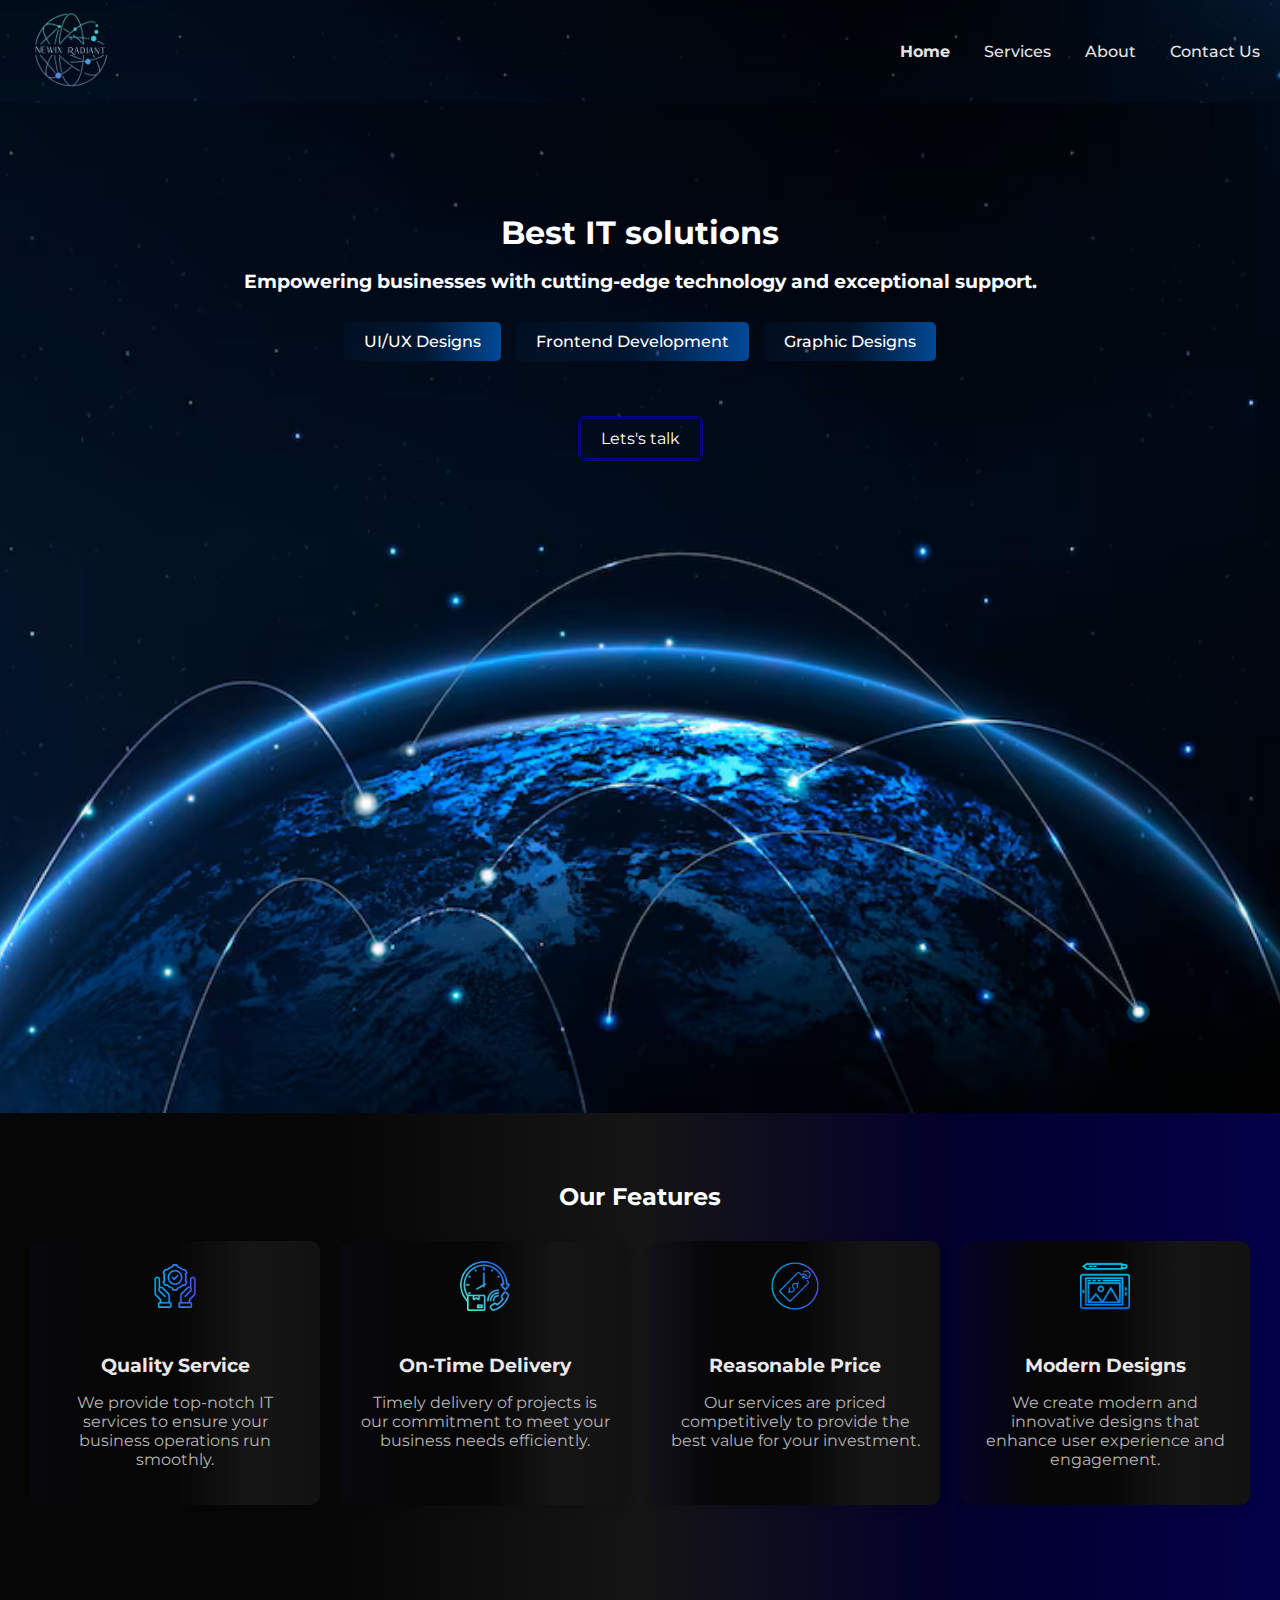
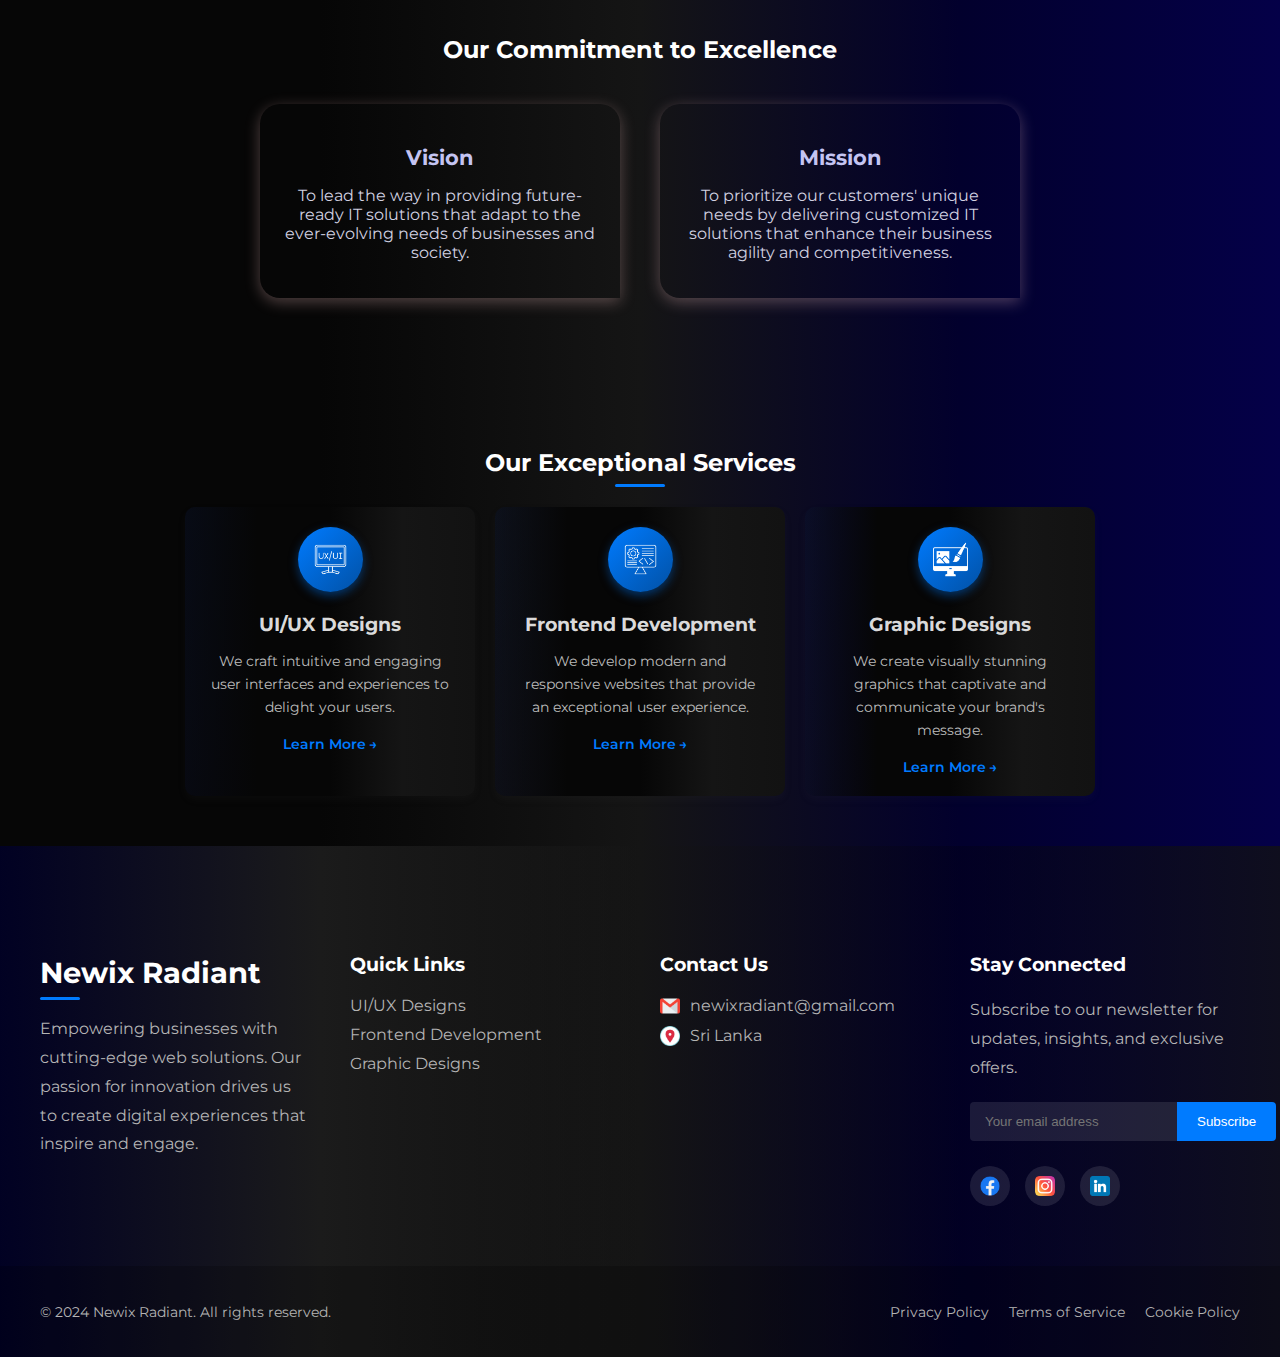
<file: index.html>
<!DOCTYPE html>
<html lang="en">

<head>
    <meta charset="UTF-8">
    <meta name="viewport" content="width=device-width, initial-scale=1.0">
    <title>Newix Radiant</title>
    <link rel="stylesheet" href="global.css">
    <link rel="stylesheet" href="index.css">
    <script async src="https://pagead2.googlesyndication.com/pagead/js/adsbygoogle.js?client=ca-pub-4521774300693855"
     crossorigin="anonymous"></script>
</head>

<body>

    <header>
        <img src="assets/newixradiant.png" class="logo" alt="Newix Radiant">
        <nav>
            <a href="index.html"  class="active">Home</a>
            <a href="index.html#services">Services</a>
            <a href="about.html">About</a>
            <a href="contact.html">Contact Us</a>
        </nav>
    </header>

    <section class="main-banner">
        <h1>Best IT solutions</h1>
        <h3>Empowering businesses with cutting-edge technology and exceptional support.</h3>
        <nav class="banner_links">
            <a href="uiux.html">UI/UX Designs</a>
            <a href="frontend.html">Frontend Development</a>
            <a href="graphic.html">Graphic Designs</a>
        </nav>
        <a href="contact.html" class="cta-button">Lets's talk</a>
    </section>
    <section class="features">
        <h2>Our Features</h2>
        <div class="features-container">
            <div class="feature">
                <img src="assets/quality-service.png" alt="Quality Service Icon">
                <h3>Quality Service</h3>
                <p>We provide top-notch IT services to ensure your business operations run smoothly.</p>
            </div>
            <div class="feature">
                <img src="assets/ontime-delivery.png" alt="On-Time Delivery Icon">
                <h3>On-Time Delivery</h3>
                <p>Timely delivery of projects is our commitment to meet your business needs efficiently.</p>
            </div>
            <div class="feature">
                <img src="assets/reasonable-price.png" alt="Reasonable Price Icon">
                <h3>Reasonable Price</h3>
                <p>Our services are priced competitively to provide the best value for your investment.</p>
            </div>
            <div class="feature">
                <img src="assets/modern-designs.png" alt="Modern Designs Icon">
                <h3>Modern Designs</h3>
                <p>We create modern and innovative designs that enhance user experience and engagement.</p>
            </div>
        </div>
    </section>
    <section class="vision_mission">
        <h2>Our Commitment to Excellence</h2>
        <section class="vision_mission_container">
            <div class="vision">
                <h3>Vision</h3>
                <p>To lead the way in providing future-ready IT solutions that adapt to the ever-evolving needs of
                    businesses and society.</p>
            </div>
            <div class="mission">
                <h3>Mission</h3>
                <p>To prioritize our customers' unique needs by delivering customized IT solutions that enhance their
                    business agility and competitiveness.</p>
            </div>
        </section>
    </section>
    <section class="services" id="services">
        <h2>Our Exceptional Services</h2>
        <div class="services-container">
            <div class="service">
                <div class="service-icon">
                    <img src="assets/uiux-service.png" alt="UI/UX Designs">
                </div>
                <h3>UI/UX Designs</h3>
                <p>We craft intuitive and engaging user interfaces and experiences to delight your users.</p>
                <a href="uiux.html" class="learn-more">Learn More</a>
            </div>
            <div class="service">
                <div class="service-icon">
                    <img src="assets/frontend_service.png" alt="Frontend Development">
                </div>
                <h3>Frontend Development</h3>
                <p>We develop modern and responsive websites that provide an exceptional user experience.</p>
                <a href="frontend.html" class="learn-more">Learn More</a>
            </div>
            <div class="service">
                <div class="service-icon">
                    <img src="assets/graphic_service.png" alt="Graphic Designs">
                </div>
                <h3>Graphic Designs</h3>
                <p>We create visually stunning graphics that captivate and communicate your brand's message.</p>
                <a href="graphic.html" class="learn-more">Learn More</a>
            </div>
        </div>
    </section>

    <footer class="footer">
        <div class="footer-top">
            <div class="container">
                <div class="footer-grid">
                    <div class="footer-column">
                        <h3>Newix Radiant</h3>
                        <p>Empowering businesses with cutting-edge web solutions. Our passion for innovation drives us
                            to create digital experiences that inspire and engage.</p>
                    </div>
                    <div class="footer-column">
                        <h4>Quick Links</h4>
                        <ul>
                            <li><a href="uiux.html">UI/UX Designs</a></li>
                            <li><a href="frontend.html">Frontend Development</a></li>
                            <li><a href="graphic.html">Graphic Designs</a></li>
                        </ul>
                    </div>
                    <div class="footer-column">
                        <h4>Contact Us</h4>
                        <ul>
                            <li>
                                <img src="assets/gmail.png" class="icon">
                                <a href="mailto:newixradiant@gmail.com">newixradiant@gmail.com</a>
                            </li>
                            <li>
                                <img src="assets/location.png" class="icon">
                                <a href="https://maps.app.goo.gl/mmTsH3oWDugHhXjZ8">Sri Lanka</a>
                            </li>
                        </ul>
                    </div>

                    <div class="footer-column">
                        <h4>Stay Connected</h4>
                        <p>Subscribe to our newsletter for updates, insights, and exclusive offers.</p>
                        <form id="subscribeForm" class="subscribe-form">
                            <input type="hidden" name="access_key" value="99683806-dc40-4cf8-a67b-b9ac26b659de">
                            <input type="email" name="email" placeholder="Your email address" required>
                            <button type="submit">Subscribe</button>
                        </form>

                        <div id="successMessage" style="display: none;">
                            Thank you! Your email has been successfully subscribed.
                        </div>

                        <div class="social-links">
                            <a href="https://www.facebook.com/profile.php?id=61560334959215&mibextid=ZbWKwL"
                                class="social-icon"><img src="assets/facebook.png"></i></a>
                            <a href="https://www.instagram.com/newix_radiant?igsh=Y2RmNTZjZTl6ZnBi"
                                class="social-icon"><img src="assets/instagram.png"></i></a>
                            <a href="www.linkedin.com/in/newixradiant" class="social-icon"><img
                                    src="assets/linkedin.png"></i></a>
                        </div>
                    </div>
                </div>
            </div>
        </div>
        <div class="footer-bottom">
            <div class="container">
                <p class="copyright">&copy; 2024 Newix Radiant. All rights reserved.</p>
                <ul class="legal-links">
                    <li><a href="legal.html#privacy-policy">Privacy Policy</a></li>
                    <li><a href="legal.html#terms">Terms of Service</a></li>
                    <li><a href="legal.html#cookies">Cookie Policy</a></li>
                </ul>
            </div>
        </div>
    </footer>

    <script>
        document.getElementById('subscribeForm').addEventListener('submit', function (e) {
            e.preventDefault(); // Prevent the default form submission

            var form = e.target;
            var formData = new FormData(form);

            fetch('https://api.web3forms.com/submit', {
                method: 'POST',
                body: formData
            })
                .then(response => response.json())
                .then(data => {
                    if (data.success) {
                        // Show success message
                        document.getElementById('successMessage').style.display = 'block';
                        // Clear the form
                        form.reset();
                    } else {
                        // Handle errors if needed
                        console.error('Form submission failed:', data);
                        alert('Form submission failed. Please try again.');
                    }
                })
                .catch(error => {
                    console.error('Error:', error);
                    alert('An error occurred. Please try again.');
                });
        });
    </script>

</body>

</html>
</file>
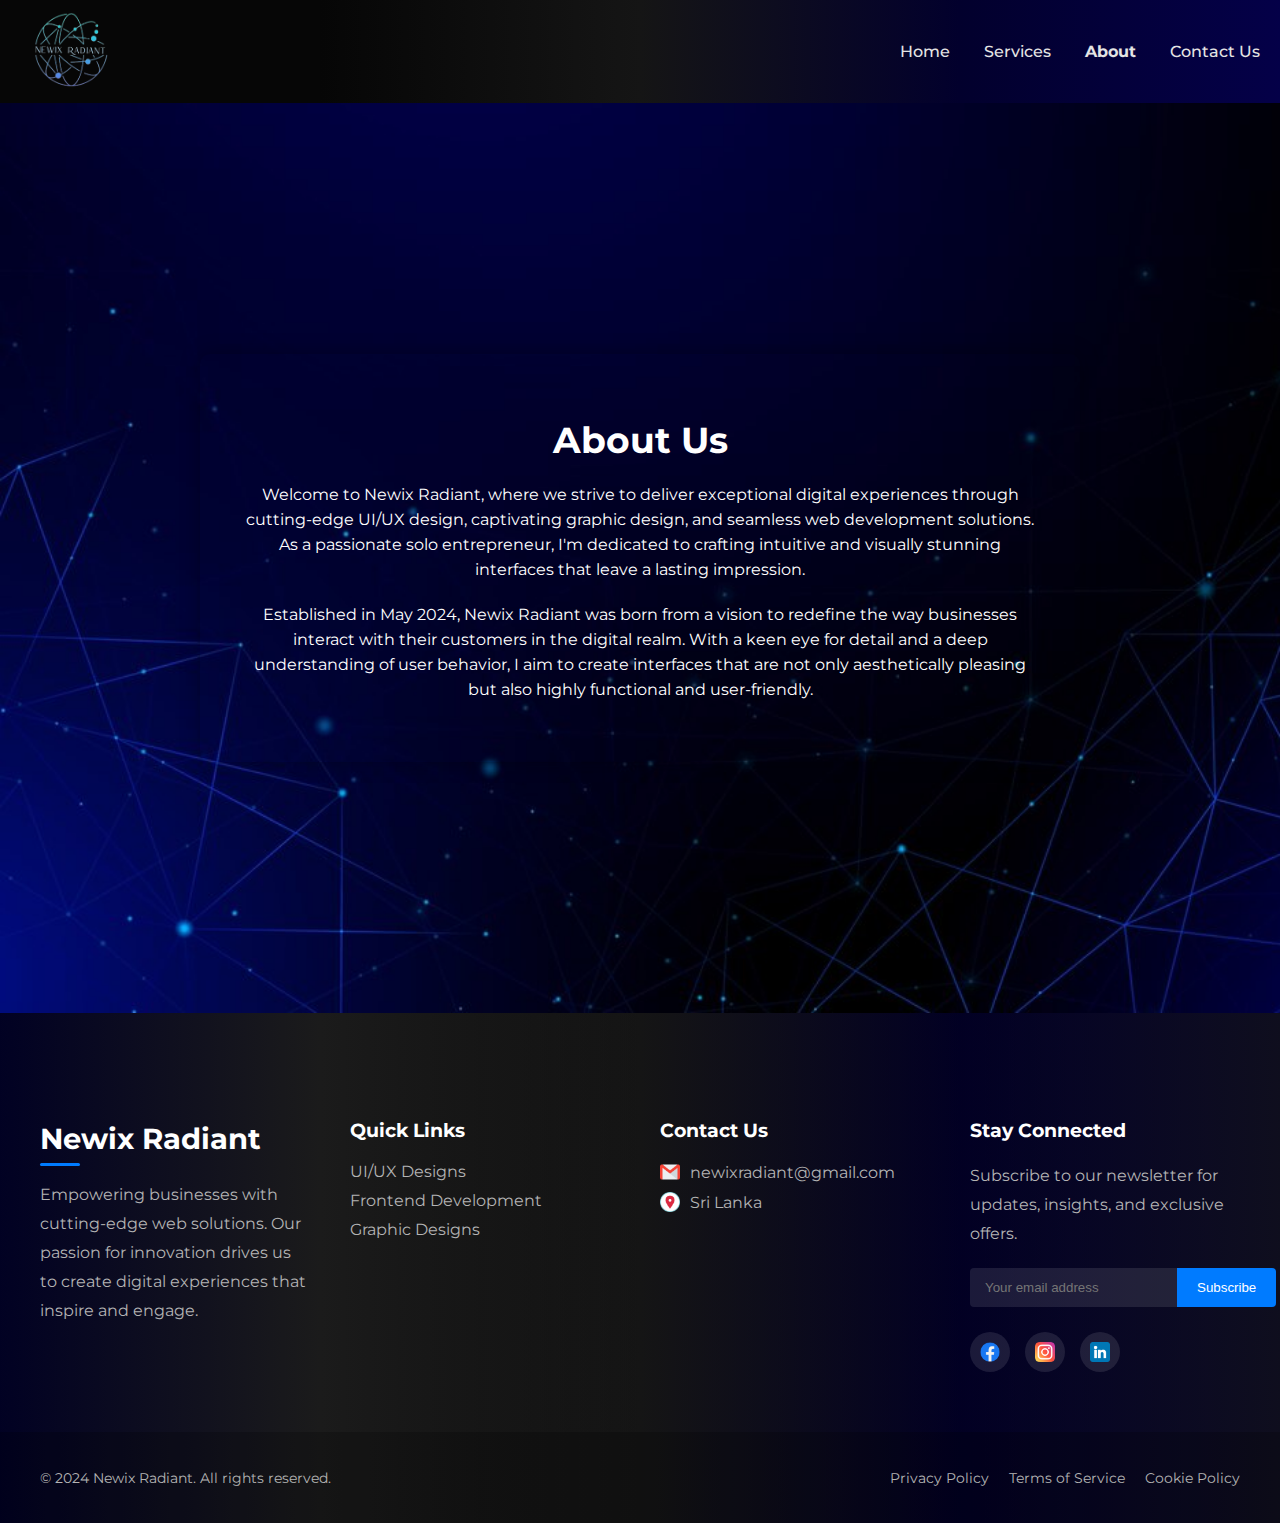
<file: about.html>
<!DOCTYPE html>
<html lang="en">

<head>
    <meta charset="UTF-8">
    <meta name="viewport" content="width=device-width, initial-scale=1.0">
    <title>Newix Radiant</title>
    <link rel="stylesheet" href="global.css">
    <link rel="stylesheet" href="about.css">
    <script async src="https://pagead2.googlesyndication.com/pagead/js/adsbygoogle.js?client=ca-pub-4521774300693855"
     crossorigin="anonymous"></script>
</head>

<body>

    <header>
        <img src="assets/newixradiant.png" class="logo" alt="Newix Radiant">
        <nav>
            <a href="index.html">Home</a>
            <a href="index.html#services">Services</a>
            <a href="about.html" class="active">About</a>
            <a href="contact.html">Contact Us</a>
        </nav>
    </header>
    <section class="about_section">
        <div class="about_content">
            <h1>About Us</h1>
            <p>Welcome to Newix Radiant, where we strive to deliver exceptional digital experiences through cutting-edge
                UI/UX design, captivating graphic design, and seamless web development solutions. As a passionate solo
                entrepreneur, I'm dedicated to crafting intuitive and visually stunning interfaces that leave a lasting
                impression.</p>
            <p>Established in May 2024, Newix Radiant was born from a vision to redefine the way businesses interact
                with
                their customers in the digital realm. With a keen eye for detail and a deep understanding of user
                behavior, I aim to create interfaces that are not only aesthetically pleasing but also highly functional
                and user-friendly.</p>
        </div>
    </section>

    <footer class="footer">
        <div class="footer-top">
            <div class="container">
                <div class="footer-grid">
                    <div class="footer-column">
                        <h3>Newix Radiant</h3>
                        <p>Empowering businesses with cutting-edge web solutions. Our passion for innovation drives us
                            to create digital experiences that inspire and engage.</p>
                    </div>
                    <div class="footer-column">
                        <h4>Quick Links</h4>
                        <ul>
                            <li><a href="uiux.html">UI/UX Designs</a></li>
                            <li><a href="frontend.html">Frontend Development</a></li>
                            <li><a href="graphic.html">Graphic Designs</a></li>
                        </ul>
                    </div>
                    <div class="footer-column">
                        <h4>Contact Us</h4>
                        <ul>
                            <li>
                                <img src="assets/gmail.png" class="icon">
                                <a href="mailto:newixradiant@gmail.com">newixradiant@gmail.com</a>
                            </li>
                            <li>
                                <img src="assets/location.png" class="icon">
                                <a href="https://maps.app.goo.gl/mmTsH3oWDugHhXjZ8">Sri Lanka</a>
                            </li>
                        </ul>
                    </div>

                    <div class="footer-column">
                        <h4>Stay Connected</h4>
                        <p>Subscribe to our newsletter for updates, insights, and exclusive offers.</p>
                        <form id="subscribeForm" class="subscribe-form">
                            <input type="hidden" name="access_key" value="99683806-dc40-4cf8-a67b-b9ac26b659de">
                            <input type="email" name="email" placeholder="Your email address" required>
                            <button type="submit">Subscribe</button>
                        </form>

                        <div id="successMessage" style="display: none;">
                            Thank you! Your email has been successfully subscribed.
                        </div>

                        <div class="social-links">
                            <a href="https://www.facebook.com/profile.php?id=61560334959215&mibextid=ZbWKwL"
                                class="social-icon"><img src="assets/facebook.png"></i></a>
                            <a href="https://www.instagram.com/newix_radiant?igsh=Y2RmNTZjZTl6ZnBi"
                                class="social-icon"><img src="assets/instagram.png"></i></a>
                            <a href="www.linkedin.com/in/newixradiant" class="social-icon"><img
                                    src="assets/linkedin.png"></i></a>
                        </div>
                    </div>
                </div>
            </div>
        </div>
        <div class="footer-bottom">
            <div class="container">
                <p class="copyright">&copy; 2024 Newix Radiant. All rights reserved.</p>
                <ul class="legal-links">
                    <li><a href="legal.html#privacy-policy">Privacy Policy</a></li>
                    <li><a href="legal.html#terms">Terms of Service</a></li>
                    <li><a href="legal.html#cookies">Cookie Policy</a></li>
                </ul>
            </div>
        </div>
    </footer>

    <script>
        document.getElementById('subscribeForm').addEventListener('submit', function (e) {
            e.preventDefault(); // Prevent the default form submission

            var form = e.target;
            var formData = new FormData(form);

            fetch('https://api.web3forms.com/submit', {
                method: 'POST',
                body: formData
            })
                .then(response => response.json())
                .then(data => {
                    if (data.success) {
                        // Show success message
                        document.getElementById('successMessage').style.display = 'block';
                        // Clear the form
                        form.reset();
                    } else {
                        // Handle errors if needed
                        console.error('Form submission failed:', data);
                        alert('Form submission failed. Please try again.');
                    }
                })
                .catch(error => {
                    console.error('Error:', error);
                    alert('An error occurred. Please try again.');
                });
        });
    </script>

</body>

</html>
</file>
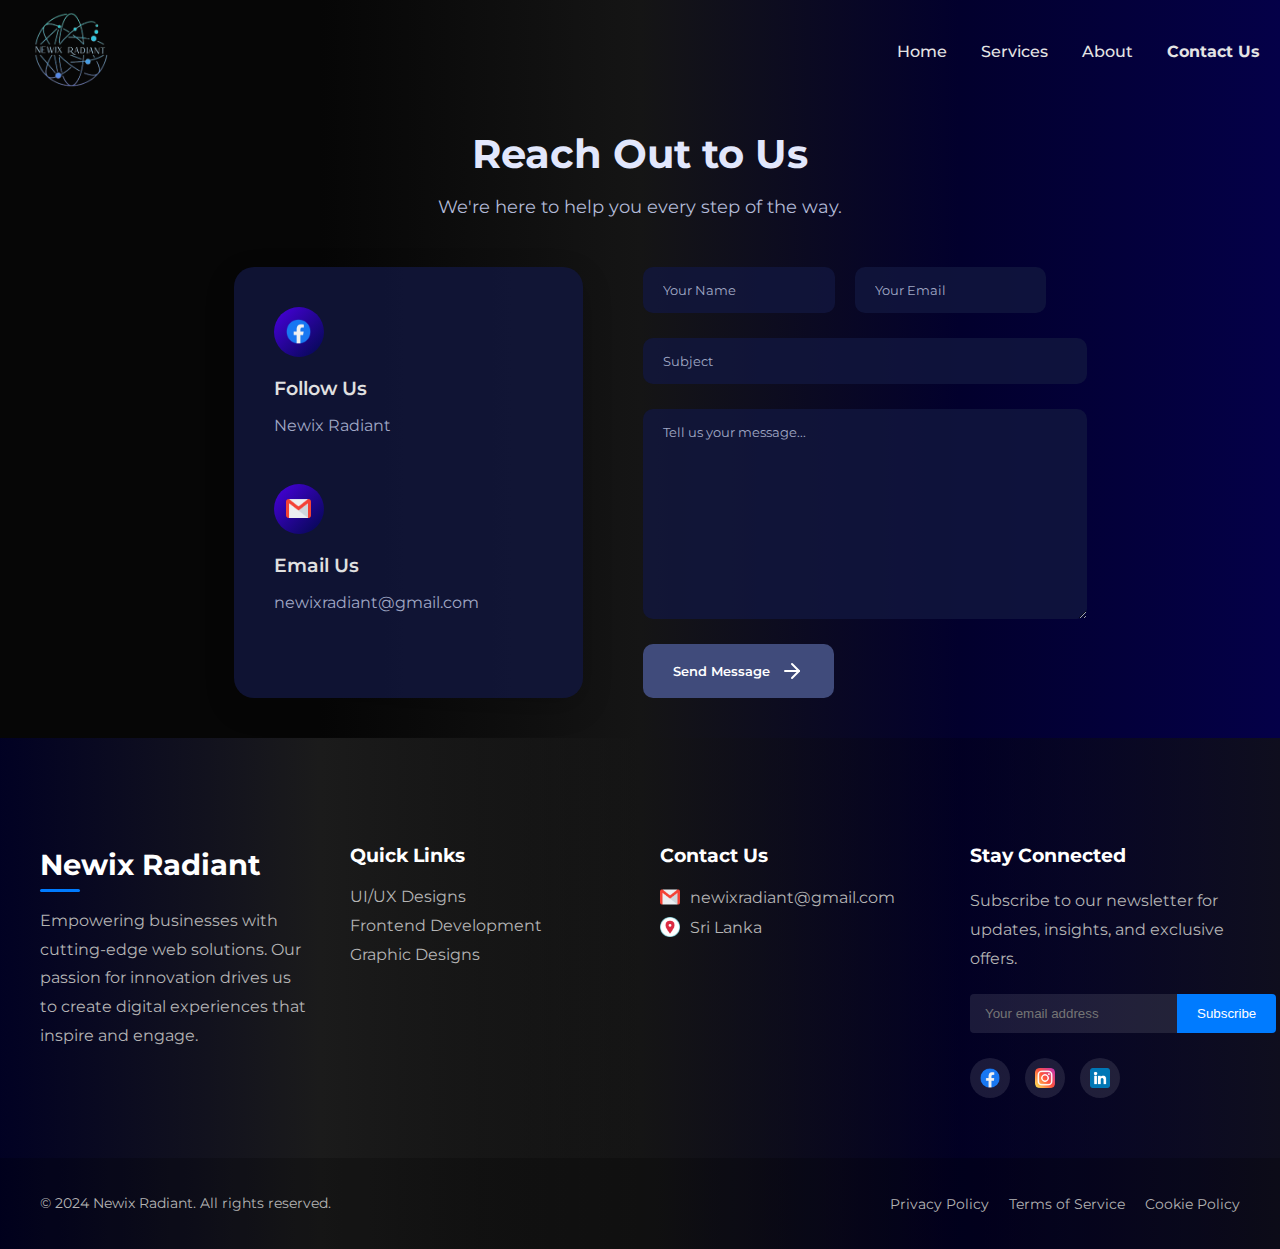
<file: contact.html>
<!DOCTYPE html>
<html lang="en">

<head>
    <meta charset="UTF-8">
    <meta name="viewport" content="width=device-width, initial-scale=1.0">
    <title>Newix Radiant</title>
    <link rel="stylesheet" href="global.css">
    <link rel="stylesheet" href="contact.css">
    <script async src="https://pagead2.googlesyndication.com/pagead/js/adsbygoogle.js?client=ca-pub-4521774300693855"
     crossorigin="anonymous"></script>
</head>

<body>

    <header>
        <img src="assets/newixradiant.png" class="logo" alt="Newix Radiant">
        <nav>
            <a href="index.html">Home</a>
            <a href="index.html#services">Services</a>
            <a href="about.html">About</a>
            <a href="contact.html" class="active">Contact Us</a>
        </nav>
    </header>
    <section class="contact_section">
        <div class="container">
            <h1 class="section_title">Reach Out to Us</h1>
            <p class="section_subtitle">We're here to help you every step of the way.</p>

            <div class="contact_wrapper">
                <div class="contact_info">
                    <div class="info_item">
                        <div class="icon_wrapper"><img src="assets/facebook.png" alt="Facebook"></div>
                        <h3>Follow Us</h3>
                        <p><a href="https://www.facebook.com/profile.php?id=61560334959215&mibextid=ZbWKwL"
                                target="_blank">Newix Radiant</a></p>
                    </div>
                    <div class="info_item">
                        <div class="icon_wrapper"><img src="assets/gmail.png" alt="Email"></div>
                        <h3>Email Us</h3>
                        <p><a href="mailto:newixradiant@gmail.com">newixradiant@gmail.com</a></p>
                    </div>
                </div>

                <form id="contactForm" class="contact_form">
                    <input type="hidden" name="access_key" value="99683806-dc40-4cf8-a67b-b9ac26b659de">

                    <div class="form_group">
                        <input type="text" name="name" placeholder="Your Name" required>
                        <input type="email" name="email" placeholder="Your Email" required>
                    </div>
                    <input type="text" name="subject" placeholder="Subject" required>
                    <textarea name="message" placeholder="Tell us your message..." required></textarea>
                    <button type="submit" class="btn_submit">
                        <span>Send Message</span>
                        <svg xmlns="http://www.w3.org/2000/svg" width="24" height="24" viewBox="0 0 24 24" fill="none"
                            stroke="currentColor" stroke-width="2" stroke-linecap="round" stroke-linejoin="round">
                            <line x1="5" y1="12" x2="19" y2="12"></line>
                            <polyline points="12 5 19 12 12 19"></polyline>
                        </svg>
                    </button>
                </form>
                <div id="contactSuccessMessage" style="display: none; color: #ffffff;">
                    Thank you! Your message has been sent successfully. We'll get back to you soon.
                </div>

            </div>
        </div>
    </section>

    <footer class="footer">
        <div class="footer-top">
            <div class="container">
                <div class="footer-grid">
                    <div class="footer-column">
                        <h3>Newix Radiant</h3>
                        <p>Empowering businesses with cutting-edge web solutions. Our passion for innovation drives us
                            to create digital experiences that inspire and engage.</p>
                    </div>
                    <div class="footer-column">
                        <h4>Quick Links</h4>
                        <ul>
                            <li><a href="uiux.html">UI/UX Designs</a></li>
                            <li><a href="frontend.html">Frontend Development</a></li>
                            <li><a href="graphic.html">Graphic Designs</a></li>
                        </ul>
                    </div>
                    <div class="footer-column">
                        <h4>Contact Us</h4>
                        <ul>
                            <li>
                                <img src="assets/gmail.png" class="icon">
                                <a href="mailto:newixradiant@gmail.com">newixradiant@gmail.com</a>
                            </li>
                            <li>
                                <img src="assets/location.png" class="icon">
                                <a href="https://maps.app.goo.gl/mmTsH3oWDugHhXjZ8">Sri Lanka</a>
                            </li>
                        </ul>
                    </div>

                    <div class="footer-column">
                        <h4>Stay Connected</h4>
                        <p>Subscribe to our newsletter for updates, insights, and exclusive offers.</p>
                        <form id="subscribeForm" class="subscribe-form">
                            <input type="hidden" name="access_key" value="99683806-dc40-4cf8-a67b-b9ac26b659de">
                            <input type="email" name="email" placeholder="Your email address" required>
                            <button type="submit">Subscribe</button>
                        </form>

                        <div id="successMessage" style="display: none;">
                            Thank you! Your email has been successfully subscribed.
                        </div>

                        <div class="social-links">
                            <a href="https://www.facebook.com/profile.php?id=61560334959215&mibextid=ZbWKwL"
                                class="social-icon"><img src="assets/facebook.png"></i></a>
                            <a href="https://www.instagram.com/newix_radiant?igsh=Y2RmNTZjZTl6ZnBi"
                                class="social-icon"><img src="assets/instagram.png"></i></a>
                            <a href="www.linkedin.com/in/newixradiant" class="social-icon"><img
                                    src="assets/linkedin.png"></i></a>
                        </div>
                    </div>
                </div>
            </div>
        </div>
        <div class="footer-bottom">
            <div class="container">
                <p class="copyright">&copy; 2024 Newix Radiant. All rights reserved.</p>
                <ul class="legal-links">
                    <li><a href="legal.html#privacy-policy">Privacy Policy</a></li>
                    <li><a href="legal.html#terms">Terms of Service</a></li>
                    <li><a href="legal.html#cookies">Cookie Policy</a></li>
                </ul>
            </div>
        </div>
    </footer>

    <script>
        document.getElementById('subscribeForm').addEventListener('submit', function (e) {
            e.preventDefault(); // Prevent the default form submission

            var form = e.target;
            var formData = new FormData(form);

            fetch('https://api.web3forms.com/submit', {
                method: 'POST',
                body: formData
            })
                .then(response => response.json())
                .then(data => {
                    if (data.success) {
                        // Show success message
                        document.getElementById('successMessage').style.display = 'block';
                        // Clear the form
                        form.reset();
                    } else {
                        // Handle errors if needed
                        console.error('Form submission failed:', data);
                        alert('Form submission failed. Please try again.');
                    }
                })
                .catch(error => {
                    console.error('Error:', error);
                    alert('An error occurred. Please try again.');
                });
        });
    </script>

</body>

</html>
</file>
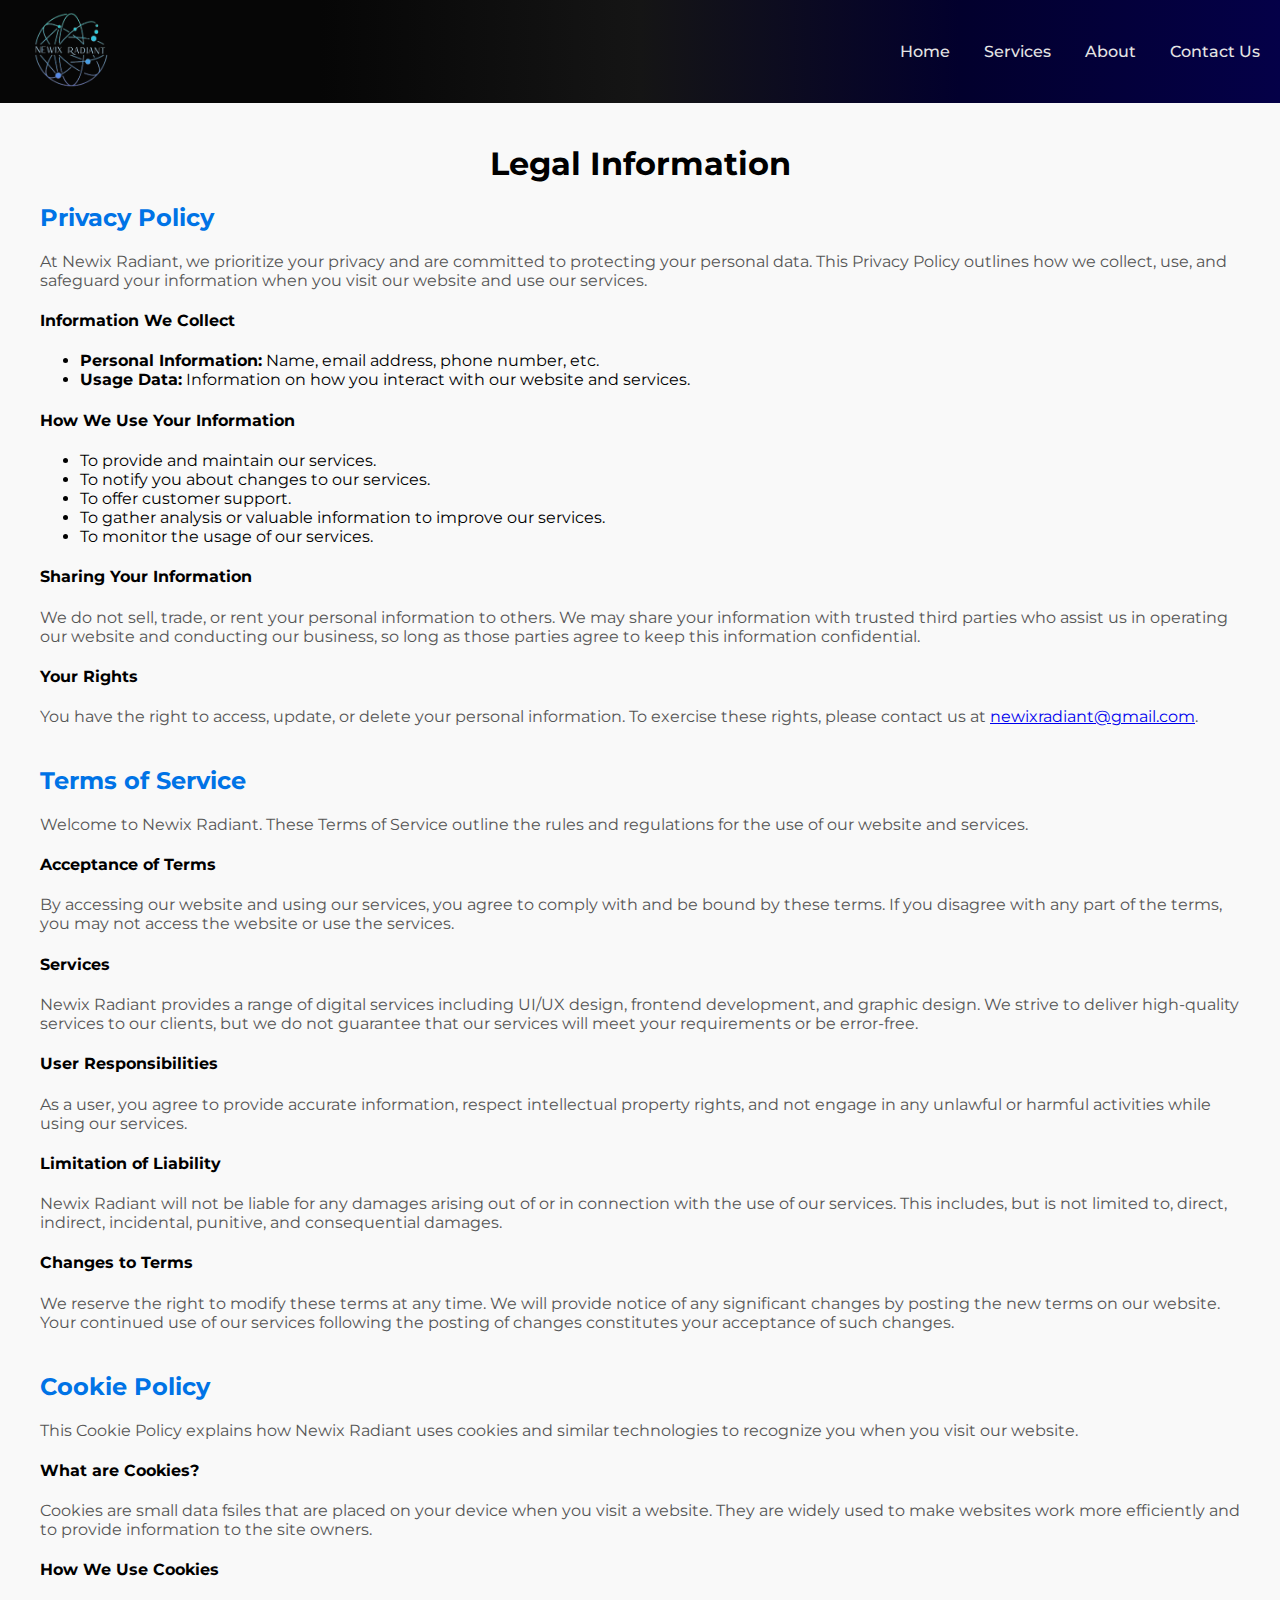
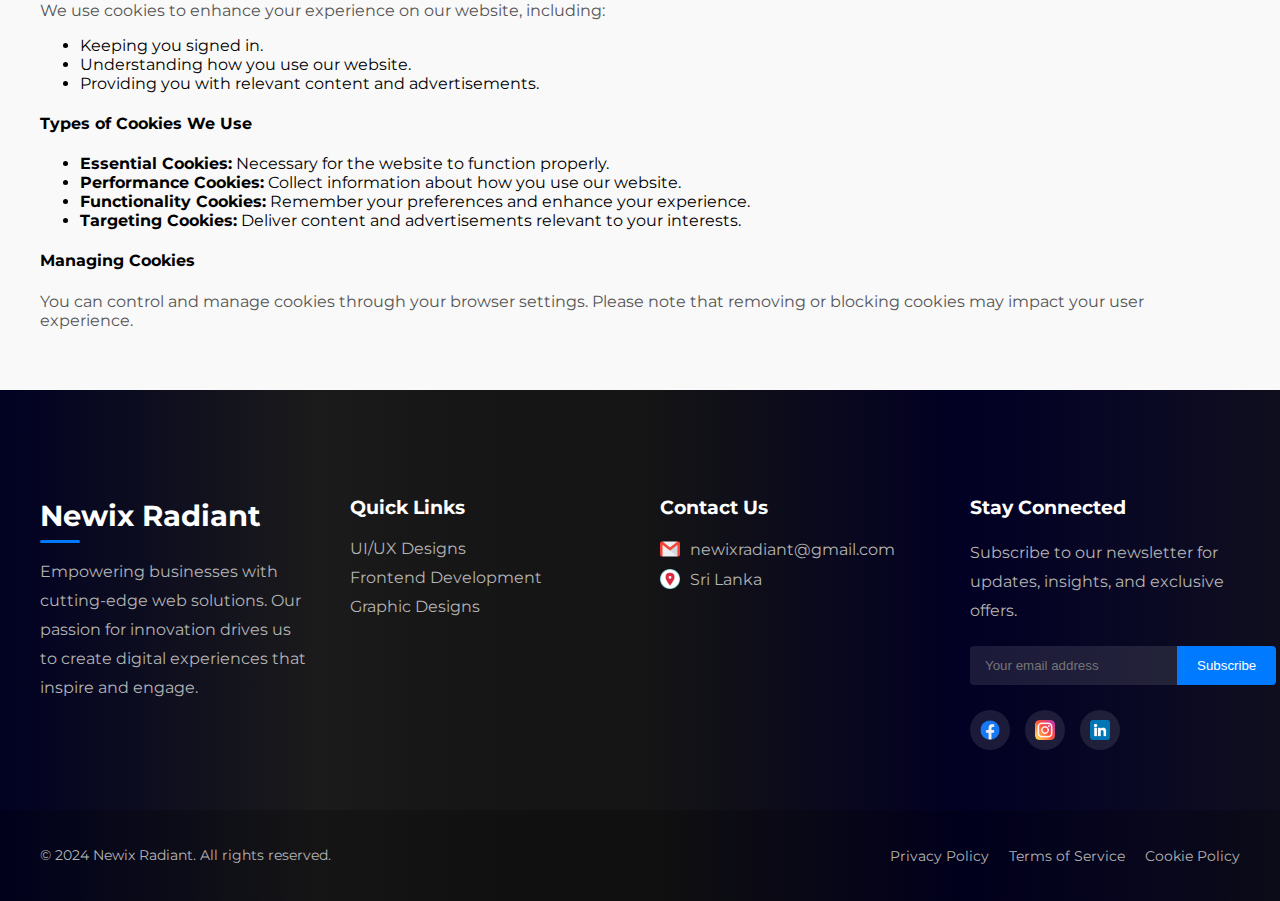
<file: legal.html>
<!DOCTYPE html>
<html lang="en">

<head>
    <meta charset="UTF-8">
    <meta name="viewport" content="width=device-width, initial-scale=1.0">
    <title>Newix Radiant</title>
    <link rel="stylesheet" href="global.css">
    <link rel="stylesheet" href="legal.css">
    <script async src="https://pagead2.googlesyndication.com/pagead/js/adsbygoogle.js?client=ca-pub-4521774300693855"
     crossorigin="anonymous"></script>
</head>

<body>

    <header>
        <img src="assets/newixradiant.png" class="logo" alt="Newix Radiant">
        <nav>
            <a href="index.html">Home</a>
            <a href="index.html#services">Services</a>
            <a href="about.html">About</a>
            <a href="contact.html">Contact Us</a>
        </nav>
    </header>

    <section class="legal-section">
        <div class="container">
            <h1 id="privacy-policy">Legal Information</h1>
            <div class="legal-content">
                <section>
                    <h2>Privacy Policy</h2>
                    <p>At Newix Radiant, we prioritize your privacy and are committed to protecting your personal data.
                        This Privacy Policy outlines how we collect, use, and safeguard your information when you visit
                        our website and use our services.</p>
                    <h4>Information We Collect</h4>
                    <ul>
                        <li><strong>Personal Information:</strong> Name, email address, phone number, etc.</li>
                        <li><strong>Usage Data:</strong> Information on how you interact with our website and services.
                        </li>
                    </ul>
                    <h4>How We Use Your Information</h4>
                    <ul>
                        <li>To provide and maintain our services.</li>
                        <li>To notify you about changes to our services.</li>
                        <li>To offer customer support.</li>
                        <li>To gather analysis or valuable information to improve our services.</li>
                        <li>To monitor the usage of our services.</li>
                    </ul>
                    <h4>Sharing Your Information</h4>
                    <p>We do not sell, trade, or rent your personal information to others. We may share your information
                        with trusted third parties who assist us in operating our website and conducting our business,
                        so long as those parties agree to keep this information confidential.</p>
                    <h4>Your Rights</h4>
                    <p>You have the right to access, update, or delete your personal information. To exercise these
                        rights, please contact us at <a href="mailto:newixradiant@gmail.com">newixradiant@gmail.com</a>.
                    </p>
                </section>
                <section id="terms">
                    <h2>Terms of Service</h2>
                    <p>Welcome to Newix Radiant. These Terms of Service outline the rules and regulations for the use of
                        our website and services.</p>
                    <h4>Acceptance of Terms</h4>
                    <p>By accessing our website and using our services, you agree to comply with and be bound by these
                        terms. If you disagree with any part of the terms, you may not access the website or use the
                        services.</p>
                    <h4>Services</h4>
                    <p>Newix Radiant provides a range of digital services including UI/UX design, frontend development,
                        and graphic design. We strive to deliver high-quality services to our clients, but we do not
                        guarantee that our services will meet your requirements or be error-free.</p>
                    <h4>User Responsibilities</h4>
                    <p>As a user, you agree to provide accurate information, respect intellectual property rights, and
                        not engage in any unlawful or harmful activities while using our services.</p>
                    <h4>Limitation of Liability</h4>
                    <p>Newix Radiant will not be liable for any damages arising out of or in connection with the use of
                        our services. This includes, but is not limited to, direct, indirect, incidental, punitive, and
                        consequential damages.</p>
                    <h4>Changes to Terms</h4>
                    <p>We reserve the right to modify these terms at any time. We will provide notice of any significant
                        changes by posting the new terms on our website. Your continued use of our services following
                        the posting of changes constitutes your acceptance of such changes.</p>
                </section>
                <section id="cookies">
                    <h2>Cookie Policy</h2>
                    <p>This Cookie Policy explains how Newix Radiant uses cookies and similar technologies to recognize
                        you when you visit our website.</p>
                    <h4>What are Cookies?</h4>
                    <p>Cookies are small data fsiles that are placed on your device when you visit a website. They are
                        widely used to make websites work more efficiently and to provide information to the site
                        owners.</p>
                    <h4>How We Use Cookies</h4>
                    <p>We use cookies to enhance your experience on our website, including:</p>
                    <ul>
                        <li>Keeping you signed in.</li>
                        <li>Understanding how you use our website.</li>
                        <li>Providing you with relevant content and advertisements.</li>
                    </ul>
                    <h4>Types of Cookies We Use</h4>
                    <ul>
                        <li><strong>Essential Cookies:</strong> Necessary for the website to function properly.</li>
                        <li><strong>Performance Cookies:</strong> Collect information about how you use our website.
                        </li>
                        <li><strong>Functionality Cookies:</strong> Remember your preferences and enhance your
                            experience.</li>
                        <li><strong>Targeting Cookies:</strong> Deliver content and advertisements relevant to your
                            interests.</li>
                    </ul>
                    <h4>Managing Cookies</h4>
                    <p>You can control and manage cookies through your browser settings. Please note that removing or
                        blocking cookies may impact your user experience.</p>
                </section>
            </div>
        </div>
    </section>

    
    <footer class="footer">
        <div class="footer-top">
            <div class="container">
                <div class="footer-grid">
                    <div class="footer-column">
                        <h3>Newix Radiant</h3>
                        <p>Empowering businesses with cutting-edge web solutions. Our passion for innovation drives us
                            to create digital experiences that inspire and engage.</p>
                    </div>
                    <div class="footer-column">
                        <h4>Quick Links</h4>
                        <ul>
                            <li><a href="uiux.html">UI/UX Designs</a></li>
                            <li><a href="frontend.html">Frontend Development</a></li>
                            <li><a href="graphic.html">Graphic Designs</a></li>
                        </ul>
                    </div>
                    <div class="footer-column">
                        <h4>Contact Us</h4>
                        <ul>
                            <li>
                                <img src="assets/gmail.png" class="icon">
                                <a href="mailto:newixradiant@gmail.com">newixradiant@gmail.com</a>
                            </li>
                            <li>
                                <img src="assets/location.png" class="icon">
                                <a href="https://maps.app.goo.gl/mmTsH3oWDugHhXjZ8">Sri Lanka</a>
                            </li>
                        </ul>
                    </div>

                    <div class="footer-column">
                        <h4>Stay Connected</h4>
                        <p>Subscribe to our newsletter for updates, insights, and exclusive offers.</p>
                        <form id="subscribeForm" class="subscribe-form">
                            <input type="hidden" name="access_key" value="99683806-dc40-4cf8-a67b-b9ac26b659de">
                            <input type="email" name="email" placeholder="Your email address" required>
                            <button type="submit">Subscribe</button>
                        </form>

                        <div id="successMessage" style="display: none;">
                            Thank you! Your email has been successfully subscribed.
                        </div>

                        <div class="social-links">
                            <a href="https://www.facebook.com/profile.php?id=61560334959215&mibextid=ZbWKwL"
                                class="social-icon"><img src="assets/facebook.png"></i></a>
                            <a href="https://www.instagram.com/newix_radiant?igsh=Y2RmNTZjZTl6ZnBi"
                                class="social-icon"><img src="assets/instagram.png"></i></a>
                            <a href="www.linkedin.com/in/newixradiant" class="social-icon"><img
                                    src="assets/linkedin.png"></i></a>
                        </div>
                    </div>
                </div>
            </div>
        </div>
        <div class="footer-bottom">
            <div class="container">
                <p class="copyright">&copy; 2024 Newix Radiant. All rights reserved.</p>
                <ul class="legal-links">
                    <li><a href="legal.html#privacy-policy">Privacy Policy</a></li>
                    <li><a href="legal.html#terms">Terms of Service</a></li>
                    <li><a href="legal.html#cookies">Cookie Policy</a></li>
                </ul>
            </div>
        </div>
    </footer>

    <script>
        document.getElementById('subscribeForm').addEventListener('submit', function (e) {
            e.preventDefault(); // Prevent the default form submission

            var form = e.target;
            var formData = new FormData(form);

            fetch('https://api.web3forms.com/submit', {
                method: 'POST',
                body: formData
            })
                .then(response => response.json())
                .then(data => {
                    if (data.success) {
                        // Show success message
                        document.getElementById('successMessage').style.display = 'block';
                        // Clear the form
                        form.reset();
                    } else {
                        // Handle errors if needed
                        console.error('Form submission failed:', data);
                        alert('Form submission failed. Please try again.');
                    }
                })
                .catch(error => {
                    console.error('Error:', error);
                    alert('An error occurred. Please try again.');
                });
        });
    </script>

</body>

</html>
</file>
<file: global.css>
@import url('https://fonts.googleapis.com/css2?family=Montserrat:wght@400;700&display=swap');

body {
    font-family: 'Montserrat', sans-serif;
    background: linear-gradient(to right, #060606, #060606, #151515, #02002d, #040048);
    margin: 0;
    padding: 0;
}

header {
    padding: 5px;
    display: flex;
    justify-content: space-between;
    align-items: center;
}

nav a {
    text-decoration: none;
    color: rgb(228, 228, 228);
    font-weight: 500;
    padding: 10px 15px;
    border-radius: 5px;
    transition: all 0.3s ease;
    position: relative;
    overflow: hidden;
}

nav a:hover {
    color: #7b91ff;
}

nav a::after {
    content: '';
    position: absolute;
    bottom: 0;
    left: 0;
    width: 100%;
    height: 2px;
    background-color: #7b91ff;
    transform: scaleX(0);
    transform-origin: bottom right;
    transition: transform 0.3s ease;
}

nav a:hover::after {
    transform: scaleX(1);
    transform-origin: bottom left;
}

.logo {
    width: 100px;
    height: auto;
    margin-left: 20px;
}

.active {
    font-weight: bold;
}

/* Modern Footer Styles */
.footer {
    background: linear-gradient(to right, #00002bca, #1b1b1b, #1515156e, #01001462, #121213ca);
    color: #f4f4f4;
}

.footer-top {
    padding: 80px 0 60px;
}

.container {
    max-width: 1200px;
    margin: 0 auto;
    padding: 0 20px;
}

.footer-grid {
    display: grid;
    grid-template-columns: repeat(auto-fit, minmax(200px, 1fr));
    gap: 40px;
}

.footer-column h3 {
    font-size: 1.8em;
    color: #ffffff;
    margin-bottom: 25px;
    position: relative;
}

.footer-column h3::after {
    content: "";
    position: absolute;
    bottom: -10px;
    left: 0;
    width: 40px;
    height: 3px;
    background-color: #007BFF;
    border-radius: 1.5px;
}

.footer-column h4 {
    font-size: 1.2em;
    color: #ffffff;
    margin-bottom: 20px;
}

.footer-column p {
    color: #b4b4b4;
    line-height: 1.8;
    margin-bottom: 20px;
}

.footer-column ul {
    list-style: none;
    padding: 0;
}

.footer-column ul li {
    display: flex;
    align-items: center;
    margin-bottom: 10px;
}

.footer-column ul li img.icon {
    margin-right: 10px;
    width: 20px;
    height: 20px;
}

.footer-column ul li a {
    color: #b4b4b4;
    text-decoration: none;
    transition: color 0.3s ease;
}

.footer-column ul li a:hover {
    color: #007BFF;
}

.footer-column ul li i {
    margin-right: 10px;
    color: #007BFF;
}

.subscribe-form {
    display: flex;
    margin-top: 20px;
}

.subscribe-form input {
    flex-grow: 1;
    padding: 12px 15px;
    border: none;
    background-color: rgba(255, 255, 255, 0.1);
    color: #ffffff;
    border-radius: 4px 0 0 4px;
}

.subscribe-form button {
    padding: 12px 20px;
    background-color: #007BFF;
    color: #ffffff;
    border: none;
    border-radius: 0 4px 4px 0;
    cursor: pointer;
    transition: background-color 0.3s ease;
}

.subscribe-form button:hover {
    background-color: #0056b3;
}

.social-links {
    display: flex;
    margin-top: 25px;
}

.social-icon {
    display: flex;
    justify-content: center;
    align-items: center;
    width: 40px;
    height: 40px;
    border-radius: 50%;
    background-color: rgba(255, 255, 255, 0.1);
    margin-right: 15px;
    transition: background-color 0.3s ease, transform 0.3s ease;
    overflow: hidden;
}

.social-icon img {
    width: 20px;
    height: 20px;
    object-fit: cover;
    transition: transform 0.3s ease;
}

.social-icon:hover {
    background-color: #007BFF;
    transform: translateY(-3px);
}

.social-icon:hover img {
    transform: scale(1.2);
}

.footer-bottom {
    background-color: rgba(0, 0, 0, 0.2);
    padding: 20px 0;
}

.footer-bottom .container {
    display: flex;
    justify-content: space-between;
    align-items: center;
}

.copyright {
    font-size: 0.9em;
    color: #b4b4b4;
}

.legal-links {
    list-style: none;
    padding: 0;
    display: flex;
}

.legal-links li {
    margin-left: 20px;
}

.legal-links li a {
    color: #b4b4b4;
    text-decoration: none;
    font-size: 0.9em;
    transition: color 0.3s ease;
}

.legal-links li a:hover {
    color: #007BFF;
}

@media (max-width: 768px) {
    .footer-bottom .container {
        flex-direction: column;
        text-align: center;
    }

    .legal-links {
        margin-top: 15px;
    }

    .legal-links li {
        margin: 0 10px;
    }
}
</file>
<file: index.css>
.main-banner,
header {
    background-image: url('assets/banner.png');
    background-repeat: no-repeat;
    background-size: cover;
}

.main-banner {
    background-position: center;
    height: 100vh;
    display: flex;
    flex-direction: column;
    align-items: center;
    padding-top: 110px;
    text-align: center;
    color: white;
    position: relative;
    padding-top: 0 20px;
}

.main-banner h1 {
    font-size: 2em;
    margin: 0;
}

.cta-button {
    padding: 10px 20px;
    border-color: rgba(17, 0, 255, 0.461);
    border-style: double;
    border-radius: 5px;
    color: white;
    text-decoration: none;
    transition: background-color 0.3s ease;
    margin-top: 45px;
}

.cta-button:hover {
    transform: scale(1.05);
}

.banner_links {
    margin: 10px 0;
    display: flex;
    gap: 15px;
}

.banner_links a {
    background: linear-gradient(to left, #0057b3d0, #0057b326, #0057b311);
    color: rgb(255, 255, 255);
    padding: 10px 20px;
    text-decoration: none;
    border-radius: 5px;
    transition: background-color 0.3s ease, box-shadow 0.3s ease;
}

.banner_links a:hover {
    color: white;
}

/* Features Section Styles */
.features {
    padding: 50px 20px;
    text-align: center;
}

.features h2 {
    font-size: 1.5em;
    margin-bottom: 30px;
    color: #ffffff;
}

.features-container {
    display: flex;
    flex-wrap: wrap;
    justify-content: center;
    gap: 20px;
}

.feature {
    background: linear-gradient(to right, #0b0a1c54, #060606, #060606, #151515, #121212);
    border-radius: 10px;
    padding: 20px;
    box-shadow: 0 4px 8px rgba(0, 0, 0, 0.1);
    width: 250px;
    text-align: center;
    transition: transform 0.3s ease;
}

.feature img {
    max-width: 50px;
    margin-bottom: 20px;
}

.feature h3 {
    color: rgb(232, 232, 232);
    margin-bottom: 10px;
}

.feature p {
    color: #b6b6b6;
}

.feature:hover {
    transform: translateY(-10px);
    /* Lift up effect on hover */
}

/* Vision and Mission Section Styles */
.vision_mission {
    padding: 20px;
    color: white;
    text-align: center;
    border-radius: 10px;
    margin: 40px auto;
    max-width: 800px;
}

.vision_mission h2 {
    margin-bottom: 20px;
    color: #ffffff;
}

.vision_mission h3 {
    font-size: 1.3em;
    margin-bottom: 10px;
    color: #c4c4f2;
}

.vision_mission p {
    font-size: 1.0em;
    color: #d1d1e0;
    text-align: center;
}

.vision_mission .vision,
.vision_mission .mission {
    border-radius: 20px 20px 0px 20px;
    margin: 20px;
    width: 400px;
    height: auto;
    box-shadow: 0 4px 15px rgba(255, 202, 202, 0.3);
    transition: transform 0.3s ease-in-out;
    padding: 20px;
}

.vision_mission .vision:hover,
.vision_mission .mission:hover {
    transform: scale(1.05);
}

.vision_mission_container {
    display: flex;
}

/* Services Section Styles */
.services {
    padding: 50px 20px;
    text-align: center;
}

.services h2 {
    font-size: 1.5em;
    margin-bottom: 30px;
    color: #ffffff;
    position: relative;
    display: inline-block;
}

.services h2::after {
    content: "";
    position: absolute;
    bottom: -10px;
    left: 50%;
    transform: translateX(-50%);
    width: 50px;
    height: 3px;
    background-color: #007BFF;
    border-radius: 1.5px;
}

.services-container {
    display: flex;
    flex-wrap: wrap;
    justify-content: center;
    gap: 20px;
    max-width: 2000px;
    margin: 0 auto;
}

.service {
    border-radius: 10px;
    padding: 20px;
    box-shadow: 0 4px 8px rgba(78, 78, 78, 0.07);
    transition: transform 0.3s ease-out, box-shadow 0.3s ease-out;
    text-align: center;
    position: relative;
    overflow: hidden;
    width: 250px;
    background: linear-gradient(to right, #0b0a1c54, #060606, #060606, #151515, #121212);

}

.service::before {
    content: "";
    position: absolute;
    top: 0;
    left: 0;
    width: 100%;
    height: 100%;
    background: linear-gradient(135deg, rgba(0, 123, 255, 0.05) 0%, rgba(255, 255, 255, 0) 100%);
    z-index: -1;
}

.service-icon {
    background: linear-gradient(135deg, #007BFF 0%, #0151a6 100%);
    width: 65px;
    height: 65px;
    border-radius: 50%;
    display: flex;
    justify-content: center;
    align-items: center;
    margin: 0 auto 20px;
    box-shadow: 0 4px 10px rgba(0, 93, 193, 0.523);
}

.service-icon img {
    max-width: 35px;
    filter: brightness(0) invert(1);
}

.service h3 {
    font-size: 1.2em;
    margin-bottom: 10px;
    color: #dadada;
    transition: color 0.3s ease;
}

.service p {
    font-size: 0.9em;
    color: #bdbdbd;
    line-height: 1.6;
    margin-bottom: 15px;
}

.service .learn-more {
    display: inline-block;
    text-decoration: none;
    color: #007BFF;
    font-size: 0.9em;
    font-weight: 600;
    position: relative;
    transition: color 0.3s ease;
}

.service .learn-more::after {
    content: "→";
    margin-left: 3px;
    transition: transform 0.3s ease;
    display: inline-block;
}

.service:hover {
    transform: translateY(-10px);
    box-shadow: 0 8px 16px rgba(0, 0, 0, 0.1);
    background-color: rgba(0, 51, 128, 0.347);
}

.service:hover h3 {
    color: #007BFF;
}

.service:hover .learn-more::after {
    transform: translateX(3px);
}
</file>
<file: about.css>
/* About Section */
.about_section {
    background-image: url('assets/about.jpg');
    background-size: cover;
    background-repeat: no-repeat;
    padding: 5px 0;
    height: 100vh;
    display: flex;
    justify-content: center;
    align-items: center;
    text-align: center;
  }
  
  .about_content {
    color: white;
    padding: 40px;
    border-radius: 10px;
    box-shadow: 0 0 20px rgba(0, 0, 0, 0.3);
    max-width: 800px;
    transition: transform 0.3s ease;
  }
  
  .about_content:hover {
    transform: scale(1.05);
  }
  
  .about_content h1 {
    font-size: 36px;
    margin-bottom: 20px;
  }
  
  .about_content p {
    line-height: 25px;
    margin-bottom: 20px;
  }
  
  /* Responsive Styles */
  @media (max-width: 768px) {
    .about_content {
      padding: 20px;
    }
  }
</file>
<file: contact.css>
.contact_section {
    padding-bottom: 40px;
    display: flex;
    align-items: center;
}

.container {
    max-width: 1200px;
    margin: 0 auto;
    padding: 0 20px;
}

.section_title {
    font-size: 2.5em;
    font-weight: 700;
    text-align: center;
    margin-bottom: 15px;
    color: rgb(226, 231, 252);
}

.section_subtitle {
    color: #b2bad7;
    text-align: center;
    margin-bottom: 50px;
    font-size: 1.1em;
}

.contact_wrapper {
    display: flex;
    justify-content: space-between;
    gap: 60px;
}

.contact_info {
    flex: 1;
    background: rgba(18, 22, 62, 0.8);
    border-radius: 20px;
    box-shadow: 0 10px 30px rgba(0, 0, 0, 0.2);
    padding: 40px;
    display: flex;
    flex-direction: column;
    justify-content: space-between;
}

.info_item {
    margin-bottom: 30px;
}

.icon_wrapper {
    width: 50px;
    height: 50px;
    background: linear-gradient(135deg, #4a00e0, #00094b);
    border-radius: 50%;
    display: flex;
    align-items: center;
    justify-content: center;
    margin-bottom: 20px;
    transition: transform 0.3s ease, box-shadow 0.3s ease;
}

.icon_wrapper img {
    width: 25px;
}

.info_item:hover .icon_wrapper {
    transform: scale(1.1);
    box-shadow: 0 5px 15px rgba(74, 0, 224, 0.4);
}

.info_item h3 {
    font-weight: 600;
    color: #e0e0e0;
    margin-bottom: 8px;
}

.info_item p,
.info_item a {
    color: #a0a8c5;
    text-decoration: none;
    transition: color 0.3s ease;
}

.info_item a:hover {
    color: #00ccff;
}

.contact_form {
    flex: 1.5;
    display: flex;
    flex-direction: column;
    gap: 25px;
}

.contact_form ::placeholder {
    color: #a0a8c5;
}

.form_group {
    display: flex;
    gap: 20px;
}

.contact_form input,
.contact_form textarea {
    font-family: inherit;
    padding: 15px 20px;
    border: none;
    border-radius: 10px;
    background: rgba(18, 22, 62, 0.8);
    color: #ffffff;
    outline: none;
    transition: box-shadow 0.3s ease;
    width: 100%;
}

.contact_form input:focus,
.contact_form textarea:focus {
    box-shadow: 0 0 0 3px rgba(74, 0, 224, 0.2);
}

.contact_form textarea {
    resize: vertical;
    min-height: 180px;
}

.btn_submit {
    font-family: inherit;
    font-weight: 600;
    color: #fff;
    background: rgb(64, 75, 123);
    border: none;
    border-radius: 10px;
    padding: 15px 30px;
    cursor: pointer;
    transition: transform 0.3s ease, box-shadow 0.3s ease;
    display: flex;
    align-items: center;
    justify-content: center;
    gap: 10px;
    align-self: flex-start;
}

.btn_submit:hover {
    transform: translateY(-3px);
    box-shadow: 0 5px 15px rgba(74, 0, 224, 0.4);
}

.btn_submit:active {
    transform: translateY(1px);
}

.btn_submit svg {
    transition: transform 0.3s ease;
}

.btn_submit:hover svg {
    transform: translateX(5px);
}

@media (max-width: 900px) {
    .contact_wrapper {
        flex-direction: column;
    }

    .form_group {
        flex-direction: column;
        gap: 25px;
    }
}

@media (max-width: 768px) {
    .form_group {
        display: flex;
        flex-direction: column;
    }
    
    .form_group input,
    .form_group textarea {
        width: 92%;
        margin-bottom: 15px;
    }

    /* Adjust the width of the Subject input */
    input[name="subject"] {
        width: calc(100% - 30px); /* Subtracting the button width */
    }

    /* Adjust the width of the textarea and remove margin-bottom */
    textarea[name="message"] {
        width: calc(100% - 30px); /* Subtracting the button width */
        margin-bottom: 0;
    }

    .btn_submit {
        width: 100%;
    }
}
</file>
<file: legal.css>
.legal-section {
    padding: 20px;
    background-color: #f9f9f9;
}

.container {
    max-width: 1200px;
    margin: 0 auto;
    padding: 0 15px;
}

h1 {
    text-align: center;
    margin-bottom: 20px;
}

.legal-nav ul {
    list-style-type: none;
    padding: 0;
    text-align: center;
    margin-bottom: 20px;
}

.legal-nav ul li {
    display: inline;
    margin: 0 10px;
}

h2 {
    text-decoration: none;
    color: #0073e6;
    font-weight: bold;
}

.legal-content section {
    margin-bottom: 40px;
}

.legal-content h3 {
    margin-bottom: 10px;
    color: #333;
}

.legal-content p {
    color: #555;
}
</file>
